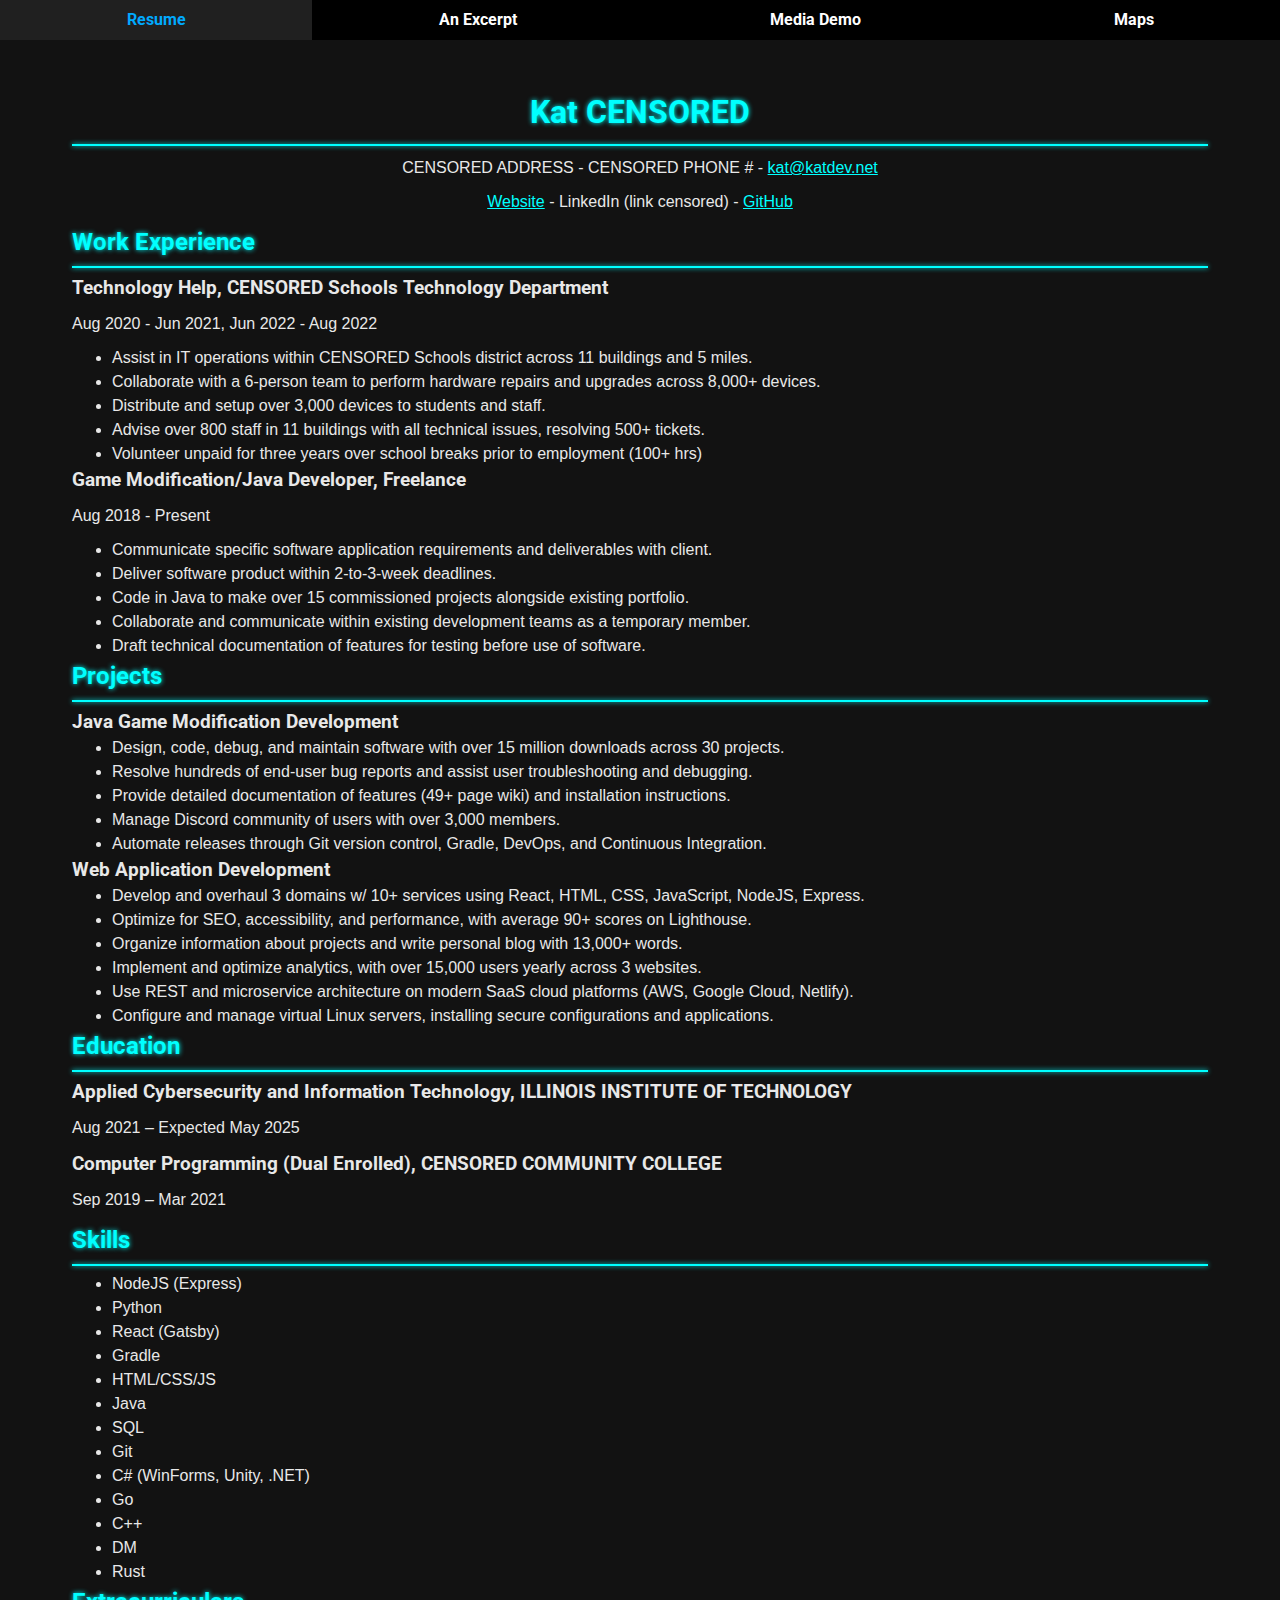
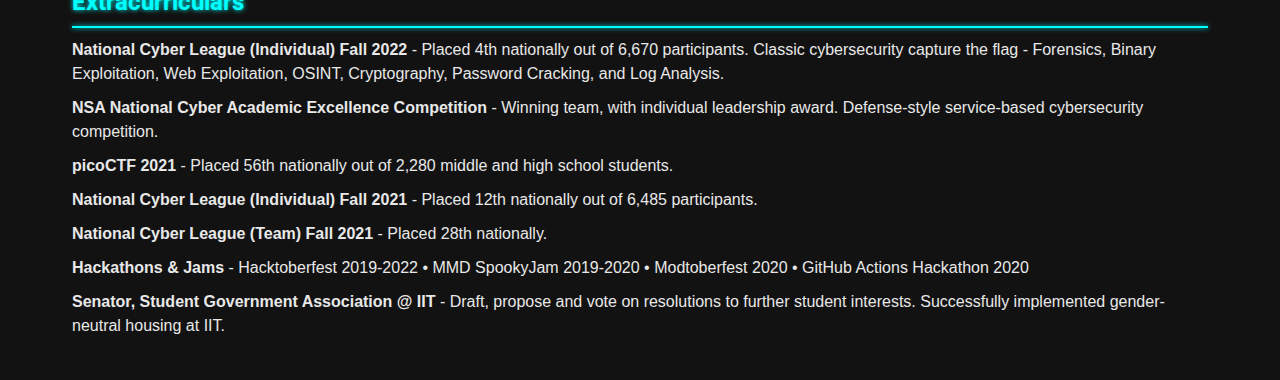
<file: index.html>
<!DOCTYPE html>
<html lang="en">
  <head>
    <meta charset="utf-8" />
    <meta http-equiv="x-ua-compatible" content="ie=edge" />
    <meta name="viewport" content="width=device-width, initial-scale=1" />
    <title>Resume</title>
    <link
      rel="stylesheet"
      href="https://fonts.googleapis.com/css?family=Roboto"
    />
    <link rel="stylesheet" href="styles/reset.css" />
    <link rel="stylesheet" href="styles/main.css" />
    <script async type="text/javascript" src="scripts/header.js"></script>
  </head>
  <body>
    <header>
      <nav>
        <div class="small-nav">
          <a class="navbutton" id="nav-hamburger">
            <img
              class="navbutton-img"
              src="media/hamburger.svg"
              alt="hamburger menu"
            />
          </a>
          <div class="title">Kat Site!</div>
        </div>
        <ul id="navul">
          <li><a href="index.html">Resume</a></li>
          <li><a href="excerpt.html">An Excerpt</a></li>
          <li><a href="media.html">Media Demo</a></li>
          <li><a href="googlemaps.html">Maps</a></li>
        </ul>
      </nav>
    </header>
    <main>
      <hgroup class="main-header">
        <h1>Kat CENSORED</h1>
        <p>
          CENSORED ADDRESS - CENSORED PHONE # -
          <a href="mailto:kat@katdev.net">kat@katdev.net</a>
        </p>
        <p>
          <a href="https://itsmeow.dev" target="_blank">Website</a> - LinkedIn
          (link censored) -
          <a href="https://github.com/itsmeow" target="_blank">GitHub</a>
        </p>
      </hgroup>
      <section>
        <h2>Work Experience</h2>
        <section>
          <hgroup>
            <h3>Technology Help, CENSORED Schools Technology Department</h3>
            <p>Aug 2020 - Jun 2021, Jun 2022 - Aug 2022</p>
          </hgroup>
          <ul>
            <li>
              Assist in IT operations within CENSORED Schools district across 11
              buildings and 5 miles.
            </li>
            <li>
              Collaborate with a 6-person team to perform hardware repairs and
              upgrades across 8,000+ devices.
            </li>
            <li>
              Distribute and setup over 3,000 devices to students and staff.
            </li>
            <li>
              Advise over 800 staff in 11 buildings with all technical issues,
              resolving 500+ tickets.
            </li>
            <li>
              Volunteer unpaid for three years over school breaks prior to
              employment (100+ hrs)
            </li>
          </ul>
        </section>
        <section>
          <hgroup>
            <h3>Game Modification/Java Developer, Freelance</h3>
            <p>Aug 2018 - Present</p>
          </hgroup>
          <ul>
            <li>
              Communicate specific software application requirements and
              deliverables with client.
            </li>
            <li>Deliver software product within 2-to-3-week deadlines.</li>
            <li>
              Code in Java to make over 15 commissioned projects alongside
              existing portfolio.
            </li>
            <li>
              Collaborate and communicate within existing development teams as a
              temporary member.
            </li>
            <li>
              Draft technical documentation of features for testing before use
              of software.
            </li>
          </ul>
        </section>
      </section>
      <section>
        <h2>Projects</h2>
        <section>
          <h3>Java Game Modification Development</h3>
          <ul>
            <li>
              Design, code, debug, and maintain software with over 15 million
              downloads across 30 projects.
            </li>
            <li>
              Resolve hundreds of end-user bug reports and assist user
              troubleshooting and debugging.
            </li>
            <li>
              Provide detailed documentation of features (49+ page wiki) and
              installation instructions.
            </li>
            <li>Manage Discord community of users with over 3,000 members.</li>
            <li>
              Automate releases through Git version control, Gradle, DevOps, and
              Continuous Integration.
            </li>
          </ul>
        </section>
        <section>
          <h3>Web Application Development</h3>
          <ul>
            <li>
              Develop and overhaul 3 domains w/ 10+ services using React, HTML,
              CSS, JavaScript, NodeJS, Express.
            </li>
            <li>
              Optimize for SEO, accessibility, and performance, with average 90+
              scores on Lighthouse.
            </li>
            <li>
              Organize information about projects and write personal blog with
              13,000+ words.
            </li>
            <li>
              Implement and optimize analytics, with over 15,000 users yearly
              across 3 websites.
            </li>
            <li>
              Use REST and microservice architecture on modern SaaS cloud
              platforms (AWS, Google Cloud, Netlify).
            </li>
            <li>
              Configure and manage virtual Linux servers, installing secure
              configurations and applications.
            </li>
          </ul>
        </section>
      </section>
      <section>
        <h2>Education</h2>
        <section>
          <h3>
            Applied Cybersecurity and Information Technology, ILLINOIS INSTITUTE
            OF TECHNOLOGY
          </h3>
          <p>Aug 2021 – Expected May 2025</p>
        </section>
        <section>
          <h3>
            Computer Programming (Dual Enrolled), CENSORED COMMUNITY COLLEGE
          </h3>
          <p>Sep 2019 – Mar 2021</p>
        </section>
      </section>
      <section>
        <h2>Skills</h2>
        <ul>
          <li>NodeJS (Express)</li>
          <li>Python</li>
          <li>React (Gatsby)</li>
          <li>Gradle</li>
          <li>HTML/CSS/JS</li>
          <li>Java</li>
          <li>SQL</li>
          <li>Git</li>
          <li>C# (WinForms, Unity, .NET)</li>
          <li>Go</li>
          <li>C++</li>
          <li>DM</li>
          <li>Rust</li>
        </ul>
      </section>
      <section>
        <h2>Extracurriculars</h2>
        <p>
          <strong>National Cyber League (Individual) Fall 2022</strong> - Placed
          4th nationally out of 6,670 participants. Classic cybersecurity
          capture the flag - Forensics, Binary Exploitation, Web Exploitation,
          OSINT, Cryptography, Password Cracking, and Log Analysis.
        </p>
        <p>
          <strong>NSA National Cyber Academic Excellence Competition</strong> -
          Winning team, with individual leadership award. Defense-style
          service-based cybersecurity competition.
        </p>
        <p>
          <strong>picoCTF 2021</strong> - Placed 56th nationally out of 2,280
          middle and high school students.
        </p>
        <p>
          <strong>National Cyber League (Individual) Fall 2021</strong> - Placed
          12th nationally out of 6,485 participants.
        </p>
        <p>
          <strong>National Cyber League (Team) Fall 2021</strong> - Placed 28th
          nationally.
        </p>
        <p>
          <strong>Hackathons & Jams</strong> - Hacktoberfest 2019-2022 • MMD
          SpookyJam 2019-2020 • Modtoberfest 2020 • GitHub Actions Hackathon
          2020
        </p>
        <p>
          <strong>Senator, Student Government Association @ IIT</strong> -
          Draft, propose and vote on resolutions to further student interests.
          Successfully implemented gender-neutral housing at IIT.
        </p>
      </section>
    </main>
  </body>
</html>
</file>
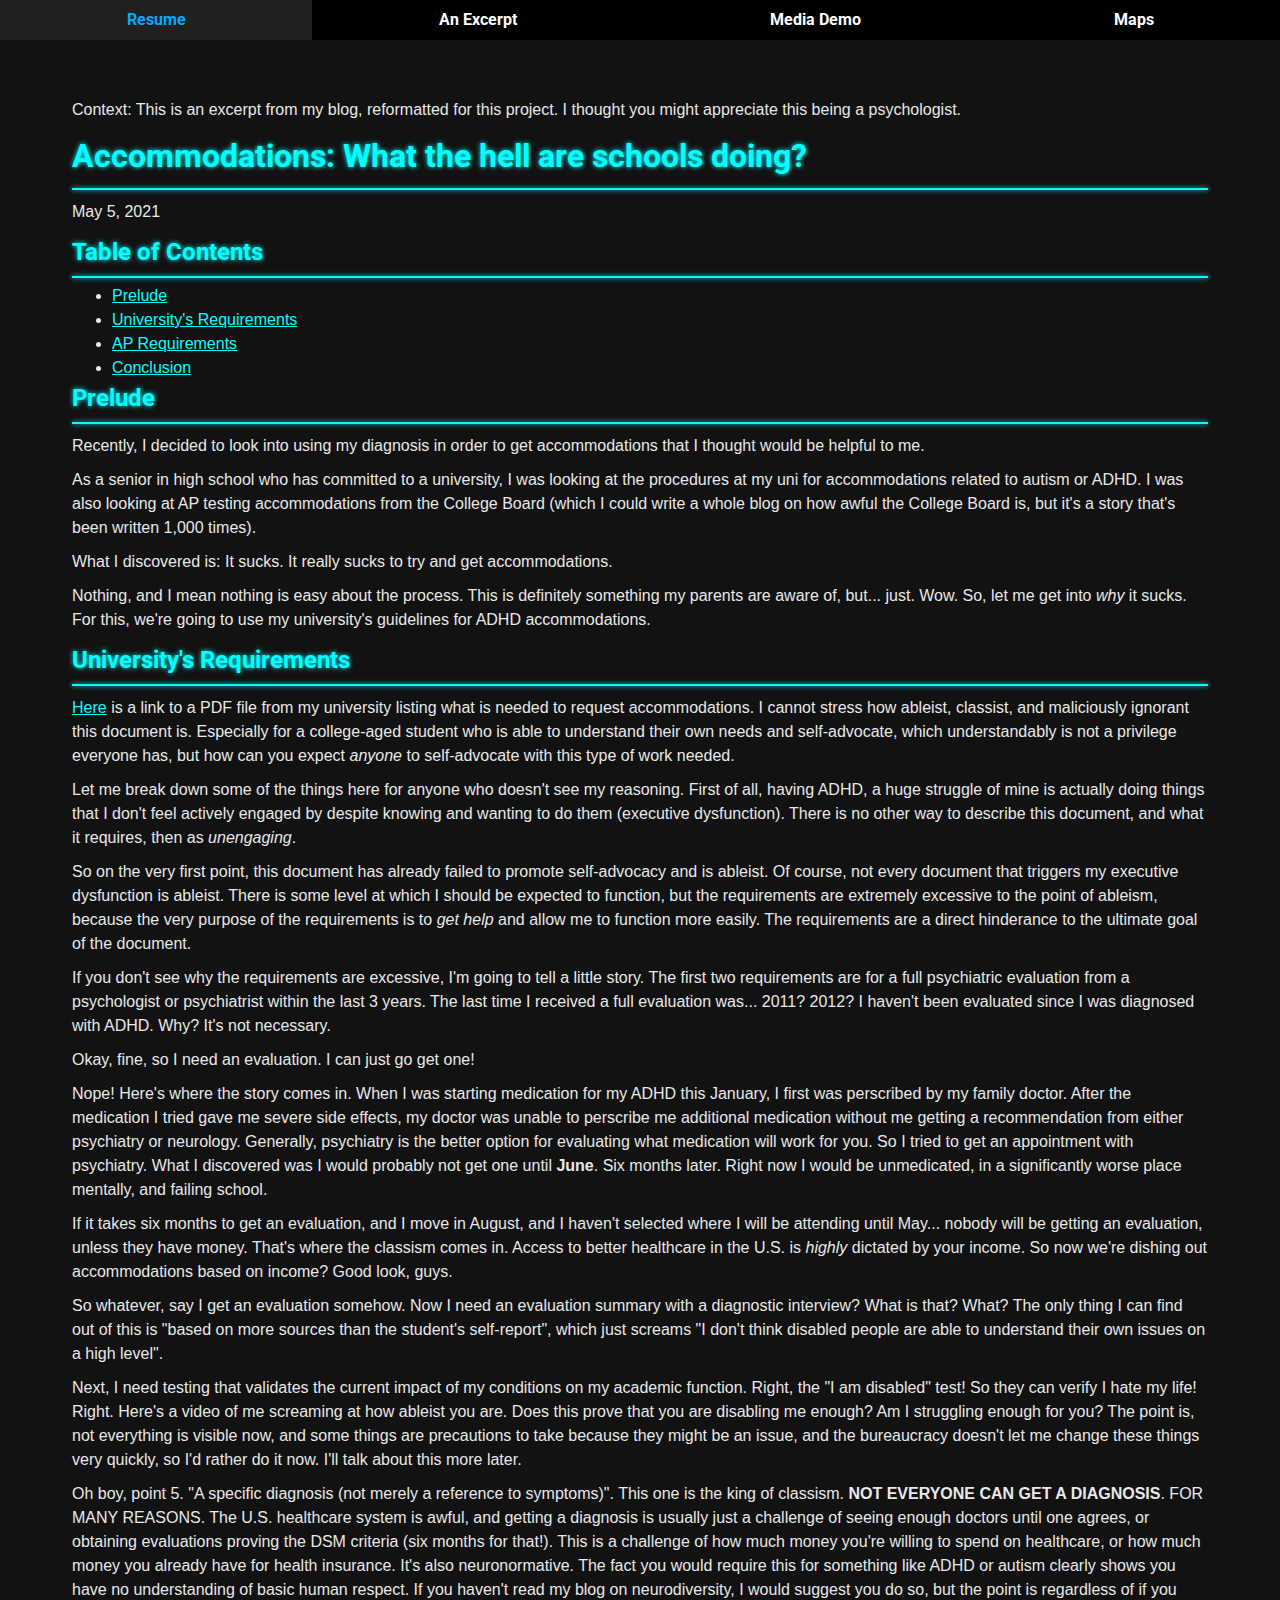
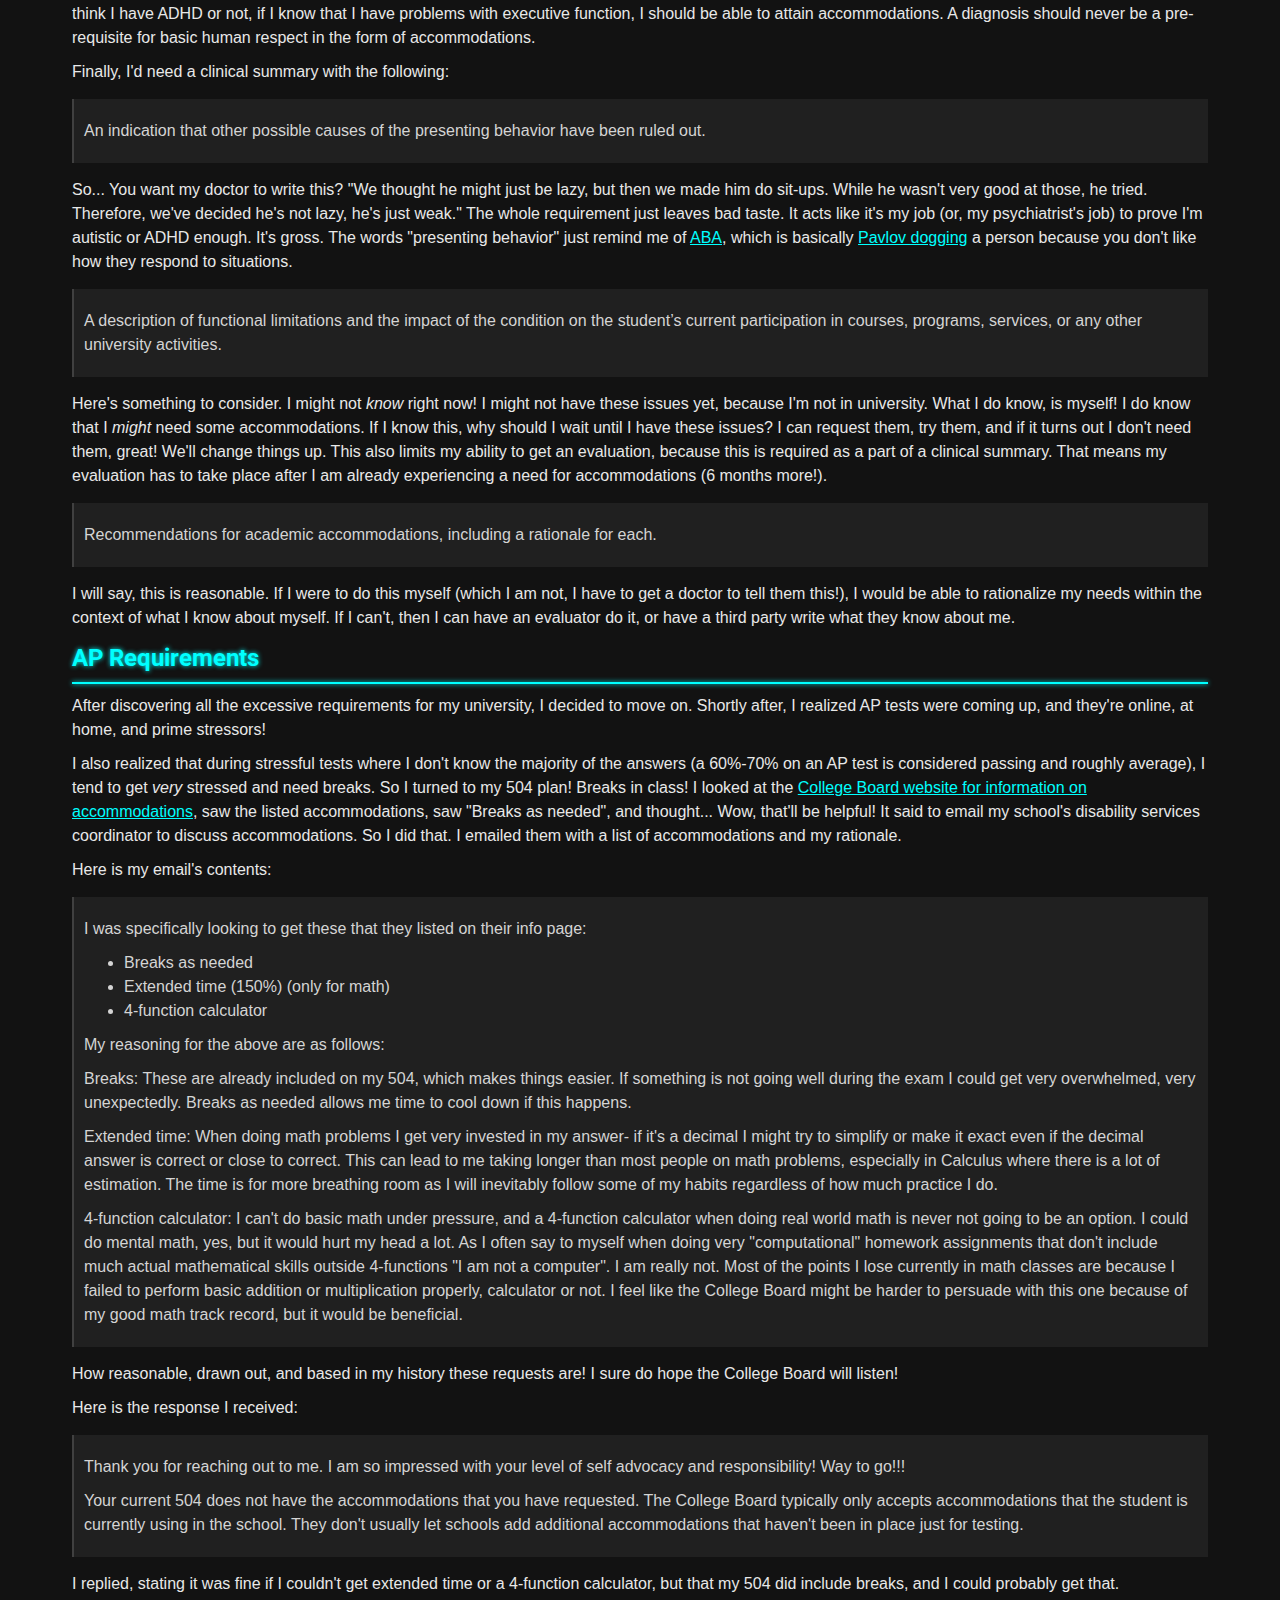
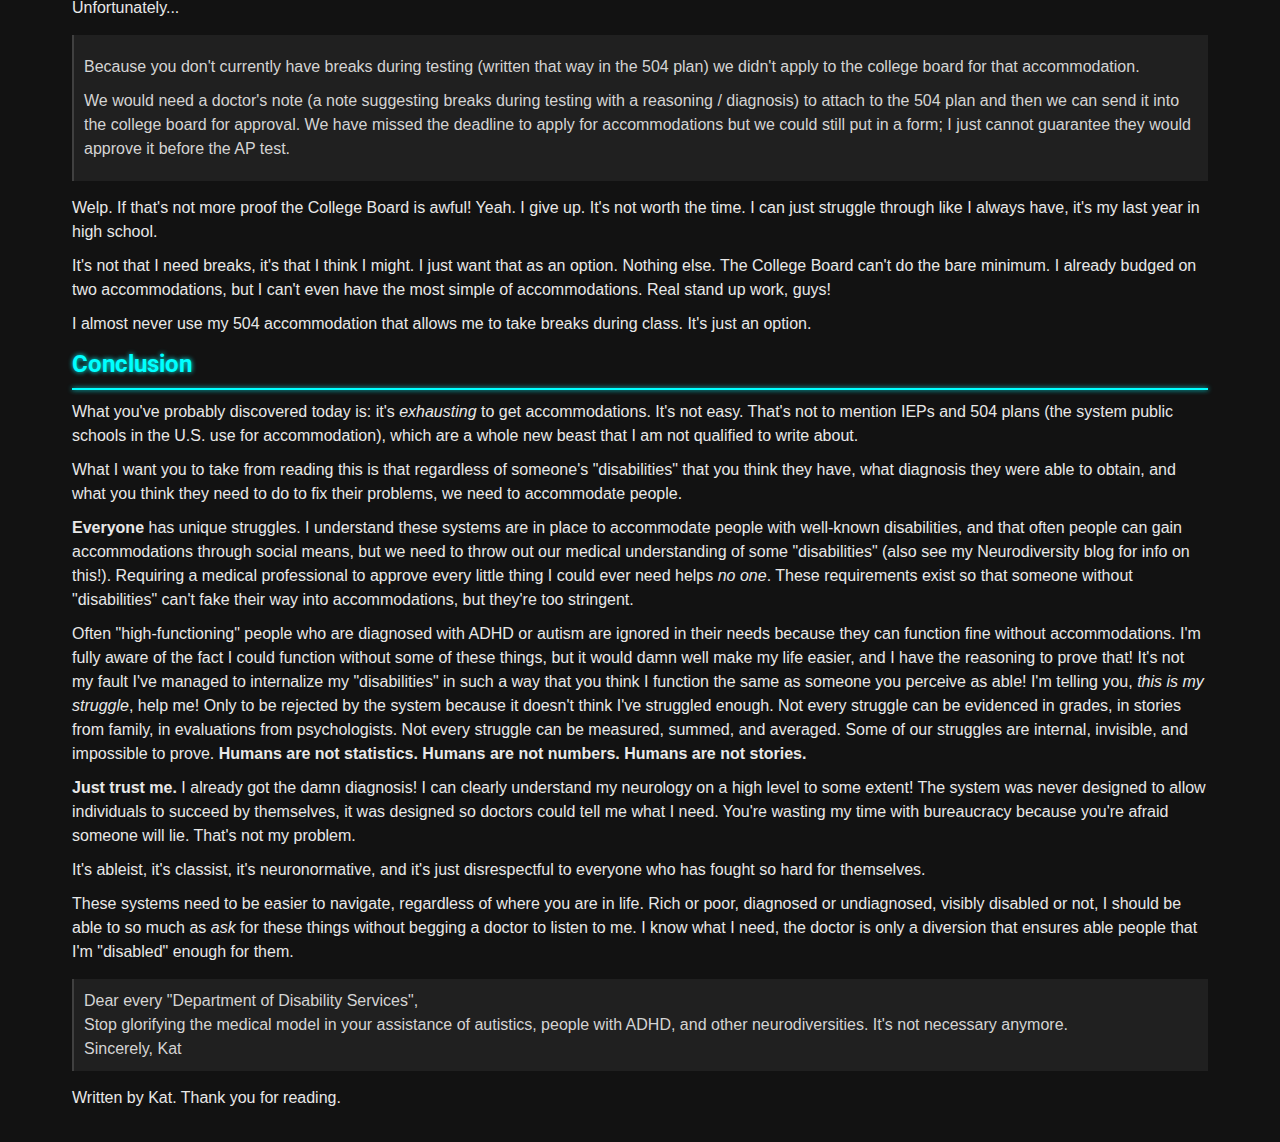
<file: excerpt.html>
<!DOCTYPE html>
<html lang="en">
  <head>
    <meta charset="utf-8" />
    <meta http-equiv="x-ua-compatible" content="ie=edge" />
    <meta name="viewport" content="width=device-width, initial-scale=1" />
    <title>Blog Excerpt</title>
    <link
      rel="stylesheet"
      href="https://fonts.googleapis.com/css?family=Roboto"
    />
    <link rel="stylesheet" href="styles/reset.css" />
    <link rel="stylesheet" href="styles/main.css" />
    <script async type="text/javascript" src="scripts/header.js"></script>
  </head>
  <body>
    <header>
      <nav>
        <div class="small-nav">
          <a class="navbutton" id="nav-hamburger">
            <img
              class="navbutton-img"
              src="media/hamburger.svg"
              alt="hamburger menu"
            />
          </a>
          <div class="title">Kat Site!</div>
        </div>
        <ul id="navul">
          <li><a href="index.html">Resume</a></li>
          <li><a href="excerpt.html">An Excerpt</a></li>
          <li><a href="media.html">Media Demo</a></li>
          <li><a href="googlemaps.html">Maps</a></li>
        </ul>
      </nav>
    </header>
    <main>
      <p>
        Context: This is an excerpt from my blog, reformatted for this project.
        I thought you might appreciate this being a psychologist.
      </p>
      <article>
        <hgroup>
          <h1>Accommodations: What the hell are schools doing?</h1>
          <p>May 5, 2021</p>
        </hgroup>
        <h2>Table of Contents</h2>
        <ul>
          <li><a href="#prelude">Prelude</a></li>
          <li>
            <a href="#universitys-requirements">University's Requirements</a>
          </li>
          <li><a href="#ap-requirements">AP Requirements</a></li>
          <li><a href="#conclusion">Conclusion</a></li>
        </ul>
        <div>
          <section>
            <h2 id="prelude">Prelude</h2>

            <p>
              Recently, I decided to look into using my diagnosis in order to
              get accommodations that I thought would be helpful to me.
            </p>
            <p>
              As a senior in high school who has committed to a university, I
              was looking at the procedures at my uni for accommodations related
              to autism or ADHD. I was also looking at AP testing accommodations
              from the College Board (which I could write a whole blog on how
              awful the College Board is, but it's a story that's been written
              1,000 times).
            </p>
            <p>
              What I discovered is: It sucks. It really sucks to try and get
              accommodations.
            </p>
            <p>
              Nothing, and I mean nothing is easy about the process. This is
              definitely something my parents are aware of, but... just. Wow.
              So, let me get into
              <em>why</em> it sucks. For this, we're going to use my
              university's guidelines for ADHD accommodations.
            </p>
          </section>
          <section>
            <h2 id="universitys-requirements">University's Requirements</h2>
            <p>
              <a
                href="https://www.iit.edu/sites/default/files/2020-10/cdr-add-adhd-guidelines.pdf"
                >Here</a
              >
              is a link to a PDF file from my university listing what is needed
              to request accommodations. I cannot stress how ableist, classist,
              and maliciously ignorant this document is. Especially for a
              college-aged student who is able to understand their own needs and
              self-advocate, which understandably is not a privilege everyone
              has, but how can you expect
              <em>anyone</em> to self-advocate with this type of work needed.
            </p>
            <p>
              Let me break down some of the things here for anyone who doesn't
              see my reasoning. First of all, having ADHD, a huge struggle of
              mine is actually doing things that I don't feel actively engaged
              by despite knowing and wanting to do them (executive dysfunction).
              There is no other way to describe this document, and what it
              requires, then as
              <em>unengaging</em>.
            </p>
            <p>
              So on the very first point, this document has already failed to
              promote self-advocacy and is ableist. Of course, not every
              document that triggers my executive dysfunction is ableist. There
              is some level at which I should be expected to function, but the
              requirements are extremely excessive to the point of ableism,
              because the very purpose of the requirements is to
              <em>get help</em> and allow me to function more easily. The
              requirements are a direct hinderance to the ultimate goal of the
              document.
            </p>
            <p>
              If you don't see why the requirements are excessive, I'm going to
              tell a little story. The first two requirements are for a full
              psychiatric evaluation from a psychologist or psychiatrist within
              the last 3 years. The last time I received a full evaluation
              was... 2011? 2012? I haven't been evaluated since I was diagnosed
              with ADHD. Why? It's not necessary.
            </p>
            <p>Okay, fine, so I need an evaluation. I can just go get one!</p>
            <p>
              Nope! Here's where the story comes in. When I was starting
              medication for my ADHD this January, I first was perscribed by my
              family doctor. After the medication I tried gave me severe side
              effects, my doctor was unable to perscribe me additional
              medication without me getting a recommendation from either
              psychiatry or neurology. Generally, psychiatry is the better
              option for evaluating what medication will work for you. So I
              tried to get an appointment with psychiatry. What I discovered was
              I would probably not get one until
              <strong>June</strong>. Six months later. Right now I would be
              unmedicated, in a significantly worse place mentally, and failing
              school.
            </p>
            <p>
              If it takes six months to get an evaluation, and I move in August,
              and I haven't selected where I will be attending until May...
              nobody will be getting an evaluation, unless they have money.
              That's where the classism comes in. Access to better healthcare in
              the U.S. is
              <em>highly</em> dictated by your income. So now we're dishing out
              accommodations based on income? Good look, guys.
            </p>
            <p>
              So whatever, say I get an evaluation somehow. Now I need an
              evaluation summary with a diagnostic interview? What is that?
              What? The only thing I can find out of this is "based on more
              sources than the student's self-report", which just screams "I
              don't think disabled people are able to understand their own
              issues on a high level".
            </p>
            <p>
              Next, I need testing that validates the current impact of my
              conditions on my academic function. Right, the "I am disabled"
              test! So they can verify I hate my life! Right. Here's a video of
              me screaming at how ableist you are. Does this prove that you are
              disabling me enough? Am I struggling enough for you? The point is,
              not everything is visible now, and some things are precautions to
              take because they might be an issue, and the bureaucracy doesn't
              let me change these things very quickly, so I'd rather do it now.
              I'll talk about this more later.
            </p>
            <p>
              Oh boy, point 5. "A specific diagnosis (not merely a reference to
              symptoms)". This one is the king of classism.
              <strong>NOT EVERYONE CAN GET A DIAGNOSIS</strong>. FOR MANY
              REASONS. The U.S. healthcare system is awful, and getting a
              diagnosis is usually just a challenge of seeing enough doctors
              until one agrees, or obtaining evaluations proving the DSM
              criteria (six months for that!). This is a challenge of how much
              money you're willing to spend on healthcare, or how much money you
              already have for health insurance. It's also neuronormative. The
              fact you would require this for something like ADHD or autism
              clearly shows you have no understanding of basic human respect. If
              you haven't read my blog on neurodiversity, I would suggest you do
              so, but the point is regardless of if you think I have ADHD or
              not, if I know that I have problems with executive function, I
              should be able to attain accommodations. A diagnosis should never
              be a pre-requisite for basic human respect in the form of
              accommodations.
            </p>
            <p>Finally, I'd need a clinical summary with the following:</p>
            <blockquote>
              <p>
                An indication that other possible causes of the presenting
                behavior have been ruled out.
              </p>
            </blockquote>
            <p>
              So... You want my doctor to write this? "We thought he might just
              be lazy, but then we made him do sit-ups. While he wasn't very
              good at those, he tried. Therefore, we've decided he's not lazy,
              he's just weak." The whole requirement just leaves bad taste. It
              acts like it's my job (or, my psychiatrist's job) to prove I'm
              autistic or ADHD enough. It's gross. The words "presenting
              behavior" just remind me of
              <a href="https://en.wikipedia.org/wiki/Applied_behavior_analysis"
                >ABA</a
              >, which is basically
              <a href="https://en.wikipedia.org/wiki/Classical_conditioning"
                >Pavlov dogging</a
              >
              a person because you don't like how they respond to situations.
            </p>
            <blockquote>
              <p>
                A description of functional limitations and the impact of the
                condition on the student’s current participation in courses,
                programs, services, or any other university activities.
              </p>
            </blockquote>
            <p>
              Here's something to consider. I might not <em>know</em> right now!
              I might not have these issues yet, because I'm not in university.
              What I do know, is myself! I do know that I <em>might</em> need
              some accommodations. If I know this, why should I wait until I
              have these issues? I can request them, try them, and if it turns
              out I don't need them, great! We'll change things up. This also
              limits my ability to get an evaluation, because this is required
              as a part of a clinical summary. That means my evaluation has to
              take place after I am already experiencing a need for
              accommodations (6 months more!).
            </p>
            <blockquote>
              <p>
                Recommendations for academic accommodations, including a
                rationale for each.
              </p>
            </blockquote>
            <p>
              I will say, this is reasonable. If I were to do this myself (which
              I am not, I have to get a doctor to tell them this!), I would be
              able to rationalize my needs within the context of what I know
              about myself. If I can't, then I can have an evaluator do it, or
              have a third party write what they know about me.
            </p>
          </section>
          <section>
            <h2 id="ap-requirements">AP Requirements</h2>
            <p>
              After discovering all the excessive requirements for my
              university, I decided to move on. Shortly after, I realized AP
              tests were coming up, and they're online, at home, and prime
              stressors!
            </p>
            <p>
              I also realized that during stressful tests where I don't know the
              majority of the answers (a 60%-70% on an AP test is considered
              passing and roughly average), I tend to get <em>very</em> stressed
              and need breaks. So I turned to my 504 plan! Breaks in class! I
              looked at the
              <a
                href="https://apstudents.collegeboard.org/getting-accommodations"
                >College Board website for information on accommodations</a
              >, saw the listed accommodations, saw "Breaks as needed", and
              thought... Wow, that'll be helpful! It said to email my school's
              disability services coordinator to discuss accommodations. So I
              did that. I emailed them with a list of accommodations and my
              rationale.
            </p>
            <p>Here is my email's contents:</p>
            <blockquote>
              <p>
                I was specifically looking to get these that they listed on
                their info page:
              </p>
              <ul>
                <li>Breaks as needed</li>
                <li>Extended time (150%) (only for math)</li>
                <li>4-function calculator</li>
              </ul>
              <p>My reasoning for the above are as follows:</p>
              <p>
                Breaks: These are already included on my 504, which makes things
                easier. If something is not going well during the exam I could
                get very overwhelmed, very unexpectedly. Breaks as needed allows
                me time to cool down if this happens.
              </p>
              <p>
                Extended time: When doing math problems I get very invested in
                my answer- if it's a decimal I might try to simplify or make it
                exact even if the decimal answer is correct or close to correct.
                This can lead to me taking longer than most people on math
                problems, especially in Calculus where there is a lot of
                estimation. The time is for more breathing room as I will
                inevitably follow some of my habits regardless of how much
                practice I do.
              </p>
              <p>
                4-function calculator: I can't do basic math under pressure, and
                a 4-function calculator when doing real world math is never not
                going to be an option. I could do mental math, yes, but it would
                hurt my head a lot. As I often say to myself when doing very
                "computational" homework assignments that don't include much
                actual mathematical skills outside 4-functions "I am not a
                computer". I am really not. Most of the points I lose currently
                in math classes are because I failed to perform basic addition
                or multiplication properly, calculator or not. I feel like the
                College Board might be harder to persuade with this one because
                of my good math track record, but it would be beneficial.
              </p>
            </blockquote>
            <p>
              How reasonable, drawn out, and based in my history these requests
              are! I sure do hope the College Board will listen!
            </p>
            <p>Here is the response I received:</p>
            <blockquote>
              <p>
                Thank you for reaching out to me. I am so impressed with your
                level of self advocacy and responsibility! Way to go!!!
              </p>
              <p>
                Your current 504 does not have the accommodations that you have
                requested. The College Board typically only accepts
                accommodations that the student is currently using in the
                school. They don't usually let schools add additional
                accommodations that haven't been in place just for testing.
              </p>
            </blockquote>
            <p>
              I replied, stating it was fine if I couldn't get extended time or
              a 4-function calculator, but that my 504 did include breaks, and I
              could probably get that. Unfortunately...
            </p>
            <blockquote>
              <p>
                Because you don't currently have breaks during testing (written
                that way in the 504 plan) we didn't apply to the college board
                for that accommodation.
              </p>
              <p>
                We would need a doctor's note (a note suggesting breaks during
                testing with a reasoning / diagnosis) to attach to the 504 plan
                and then we can send it into the college board for approval. We
                have missed the deadline to apply for accommodations but we
                could still put in a form; I just cannot guarantee they would
                approve it before the AP test.
              </p>
            </blockquote>
            <p>
              Welp. If that's not more proof the College Board is awful! Yeah. I
              give up. It's not worth the time. I can just struggle through like
              I always have, it's my last year in high school.
            </p>
            <p>
              It's not that I need breaks, it's that I think I might. I just
              want that as an option. Nothing else. The College Board can't do
              the bare minimum. I already budged on two accommodations, but I
              can't even have the most simple of accommodations. Real stand up
              work, guys!
            </p>
            <p>
              I almost never use my 504 accommodation that allows me to take
              breaks during class. It's just an option.
            </p>
          </section>
          <section>
            <h2 id="conclusion">Conclusion</h2>
            <p>
              What you've probably discovered today is: it's
              <em>exhausting</em> to get accommodations. It's not easy. That's
              not to mention IEPs and 504 plans (the system public schools in
              the U.S. use for accommodation), which are a whole new beast that
              I am not qualified to write about.
            </p>
            <p>
              What I want you to take from reading this is that regardless of
              someone's "disabilities" that you think they have, what diagnosis
              they were able to obtain, and what you think they need to do to
              fix their problems, we need to accommodate people.
            </p>
            <p>
              <strong>Everyone</strong> has unique struggles. I understand these
              systems are in place to accommodate people with well-known
              disabilities, and that often people can gain accommodations
              through social means, but we need to throw out our medical
              understanding of some "disabilities" (also see my Neurodiversity
              blog for info on this!). Requiring a medical professional to
              approve every little thing I could ever need helps
              <em>no one</em>. These requirements exist so that someone without
              "disabilities" can't fake their way into accommodations, but
              they're too stringent.
            </p>
            <p>
              Often "high-functioning" people who are diagnosed with ADHD or
              autism are ignored in their needs because they can function fine
              without accommodations. I'm fully aware of the fact I could
              function without some of these things, but it would damn well make
              my life easier, and I have the reasoning to prove that! It's not
              my fault I've managed to internalize my "disabilities" in such a
              way that you think I function the same as someone you perceive as
              able! I'm telling you,
              <em>this is my struggle</em>, help me! Only to be rejected by the
              system because it doesn't think I've struggled enough. Not every
              struggle can be evidenced in grades, in stories from family, in
              evaluations from psychologists. Not every struggle can be
              measured, summed, and averaged. Some of our struggles are
              internal, invisible, and impossible to prove.
              <strong
                >Humans are not statistics. Humans are not numbers. Humans are
                not stories.</strong
              >
            </p>
            <p>
              <strong>Just trust me.</strong> I already got the damn diagnosis!
              I can clearly understand my neurology on a high level to some
              extent! The system was never designed to allow individuals to
              succeed by themselves, it was designed so doctors could tell me
              what I need. You're wasting my time with bureaucracy because
              you're afraid someone will lie. That's not my problem.
            </p>
            <p>
              It's ableist, it's classist, it's neuronormative, and it's just
              disrespectful to everyone who has fought so hard for themselves.
            </p>
            <p>
              These systems need to be easier to navigate, regardless of where
              you are in life. Rich or poor, diagnosed or undiagnosed, visibly
              disabled or not, I should be able to so much as <em>ask</em> for
              these things without begging a doctor to listen to me. I know what
              I need, the doctor is only a diversion that ensures able people
              that I'm "disabled" enough for them.
            </p>
            <blockquote>
              Dear every "Department of Disability Services",
              <br />
              Stop glorifying the medical model in your assistance of autistics,
              people with ADHD, and other neurodiversities. It's not necessary
              anymore.
              <br />
              Sincerely, Kat
            </blockquote>
          </section>
        </div>
        <div>Written by Kat. Thank you for reading.</div>
      </article>
    </main>
  </body>
</html>
</file>
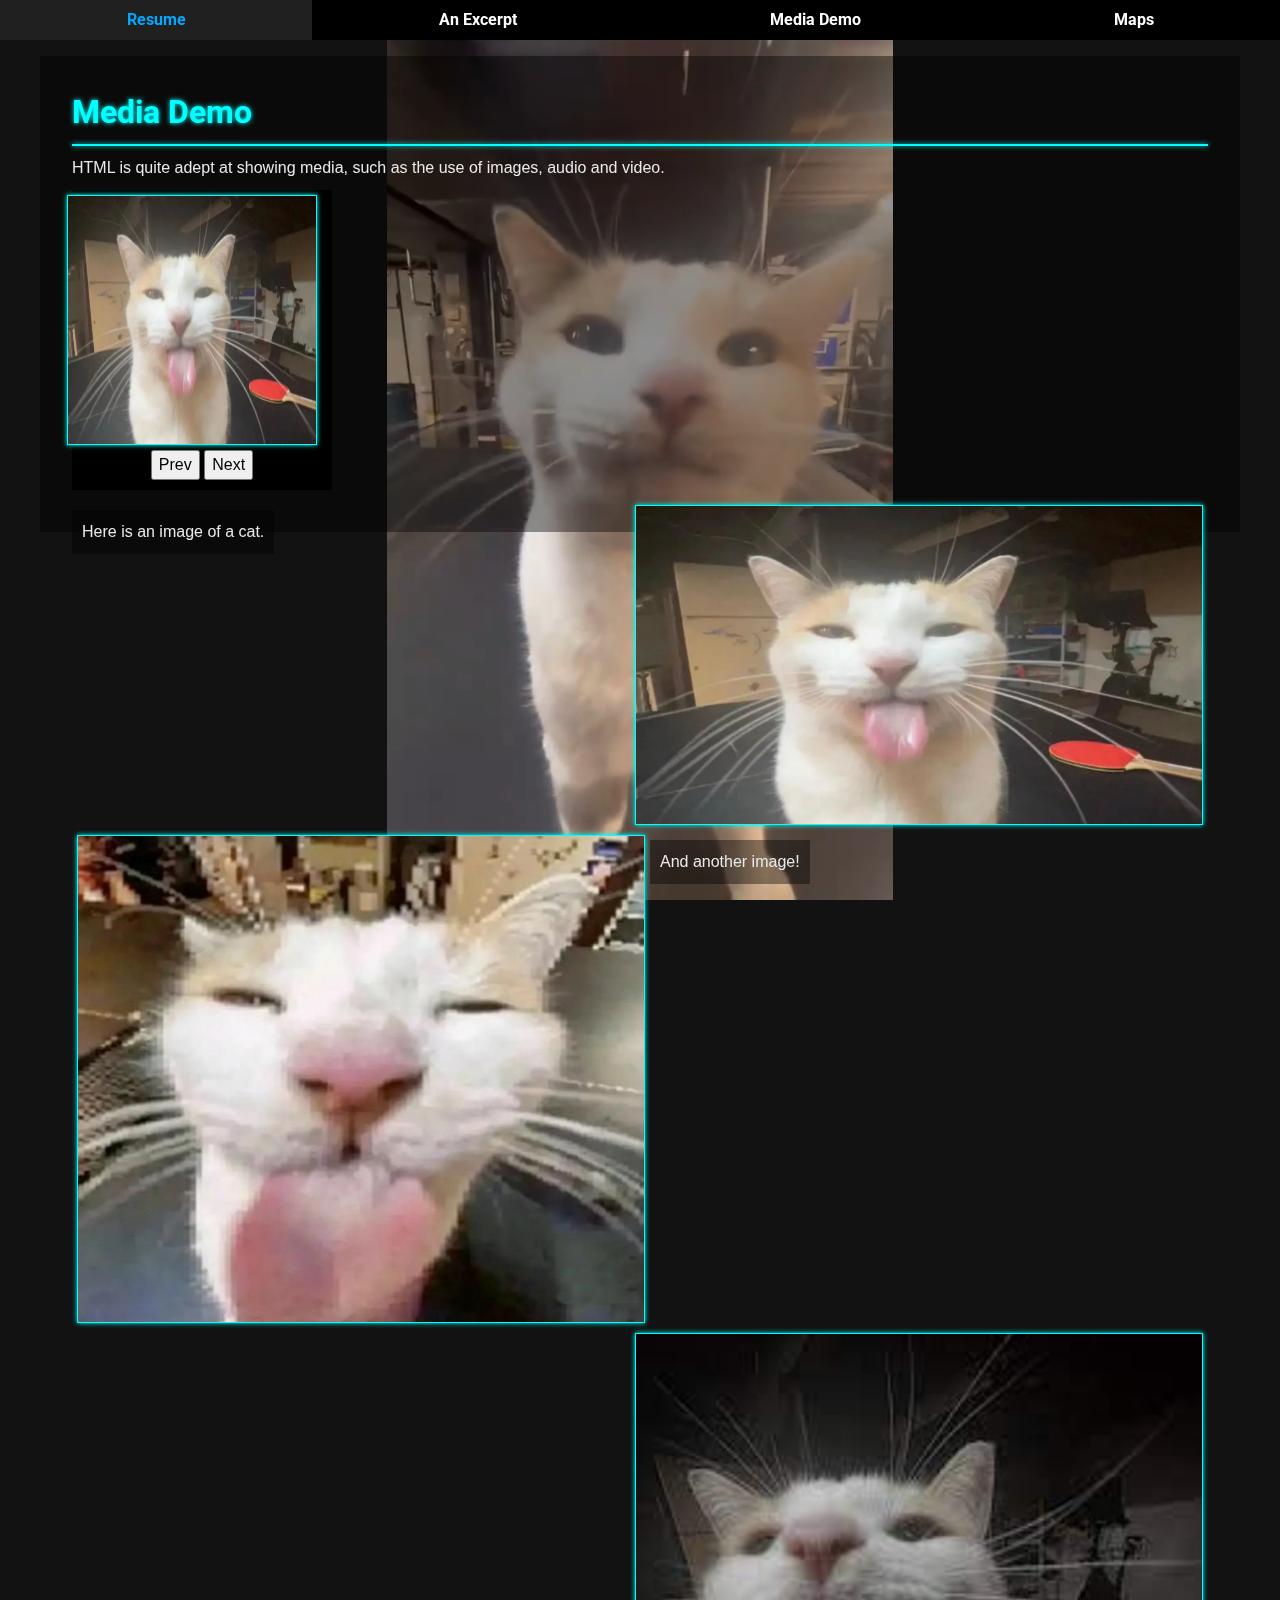
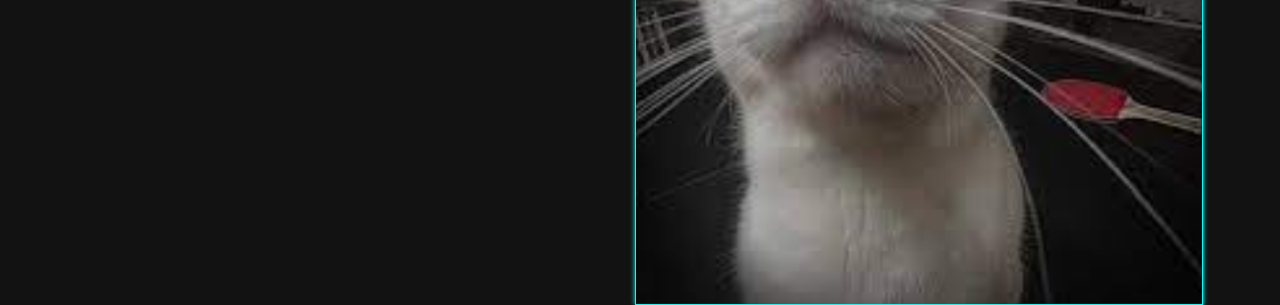
<file: media.html>
<!DOCTYPE html>
<html lang="en">
  <head>
    <meta charset="utf-8" />
    <meta http-equiv="x-ua-compatible" content="ie=edge" />
    <meta name="viewport" content="width=device-width, initial-scale=1" />
    <title>Media Demo</title>
    <link
      rel="stylesheet"
      href="https://fonts.googleapis.com/css?family=Roboto"
    />
    <link rel="stylesheet" href="styles/reset.css" />
    <link rel="stylesheet" href="styles/main.css" />
    <script async type="text/javascript" src="scripts/header.js"></script>
    <script async type="text/javascript" src="scripts/slider.js"></script>
  </head>
  <body>
    <header>
      <nav>
        <div class="small-nav">
          <a class="navbutton" id="nav-hamburger">
            <img
              class="navbutton-img"
              src="media/hamburger.svg"
              alt="hamburger menu"
            />
          </a>
          <div class="title">Kat Site!</div>
        </div>
        <ul id="navul">
          <li><a href="index.html">Resume</a></li>
          <li><a href="excerpt.html">An Excerpt</a></li>
          <li><a href="media.html">Media Demo</a></li>
          <li><a href="googlemaps.html">Maps</a></li>
        </ul>
      </nav>
    </header>
    <video src="media/blehh.mp4" autoplay loop muted></video>
    <main class="main-bg">
      <h1>Media Demo</h1>
      <p>
        HTML is quite adept at showing media, such as the use of images, audio
        and video.
      </p>
      <div id="img-slide-container">
        <div id="img-slide">
          <img src="media/p1.jpg" alt="cat with tongue out" id="img-1" />
          <img
            src="media/catsilly.png"
            alt="cat with tongue out and closed eyes, licking the camera"
            id="img-2"
          />
          <img
            src="media/bleh3.png"
            alt="cat, with whiskers visible looking up and right, behind the camera"
            id="img-3"
          />
        </div>
        <button id="img-prev">Prev</button>
        <button id="img-next">Next</button>
      </div>
      <p class="even-p">Here is an image of a cat.</p>
      <img src="media/p1.jpg" alt="cat with tongue out" />

      <img
        src="media/catsilly.png"
        alt="cat with tongue out and closed eyes, licking the camera"
        class="odd"
      />

      <p class="even-p">And another image!</p>
      <img
        src="media/bleh3.png"
        alt="cat, with whiskers visible looking up and right, behind the camera"
      />
    </main>
  </body>
</html>
</file>
<file: styles/main.css>
/* Times like these where I *really* miss SCSS/SASS */
header nav {
  background-color: black;
  clear: both;
  position: sticky;
  width: 100%;
  height: 40px;
  padding: 0;
  margin: 0;
}
header nav ul {
  list-style: none;
  display: flex;
  height: 100%;
  width: 100%;
  padding: 0;
  margin: 0;
}
header nav ul li {
  float: left;
  margin: auto 0;
  flex-grow: 1;
  text-align: center;
  height: 100%;
}
header nav ul li a {
  display: block;
  line-height: 40px;
  text-decoration: none;
  color: white;
  font-family: "Roboto", Verdana, sans-serif;
  font-weight: bold;
  width: 100%;
  height: 100%;
}
header nav ul li:hover {
  background-color: #202020;
}
html {
  background-color: #121212;
  color: #e8e8e8;
  font-family: Verdana, Geneva, Tahoma, sans-serif;
  z-index: 1;
}
h1,
h2 {
  color: #00ffff;
  text-shadow: 0 0 5px #00ffff;
}
h1,
h2,
h3,
h4,
h5 {
  font-family: "Roboto", Verdana, sans-serif;
}
h1:after,
h2:after {
  content: "";
  display: block;
  clear: both;
  width: 100%;
  height: 0;
  border: 1px solid #00ffff;
  box-shadow: 0 0 5px #00ffff;
  margin: 0.25em 0;
}
main {
  padding: 2em;
  max-width: 75rem;
  margin: 0 auto;
}
hgroup.main-header {
  text-align: center;
}
a {
  color: #00ffff;
}
a:hover {
  color: #00aaff;
}
main.main-bg {
  background-color: #00000066;
}
video {
  position: fixed;
  height: 100%;
  z-index: -1 !important;
  top: 0;
  left: 50%;
  transform: translateX(-50%);
}
p {
  margin: 10px 0;
}
blockquote {
  padding: 10px;
  margin: 15px 0;
  color: #d4d4d4;
  background-color: #202020;
  border-left: 2px solid #404040;
}
.small-nav {
  display: none;
}
.navbutton {
  float: left;
  cursor: pointer;
  border: 2px solid #ffffff66;
  border-radius: 5px;
}
.title {
  display: inline-block;
  margin-left: 5px;
  line-height: 40px;
  font-size: 1.25em;
}
img:not(.navbutton-img) {
  border: 1px solid #00ffff;
  box-shadow: 0 0 5px #00ffff;
  margin: 5px;
}
p.even-p {
  background-color: #00000066;
  padding: 10px;
}
#img-slide-container {
  width: 260px;
  height: 300px;
  display: block;
  background-color: black;
  text-align: center;
  margin-bottom: 10px;
  float: none;
}
#img-slide {
  width: 250px;
  height: 250px;
  clear: both;
}
#img-slide img {
  height: 250px;
  width: 250px;
  max-width: 250px;
}
#img-prev {
  clear: left;
}
#map {
  width: 100%;
  height: 100%;
}
#map-container {
  width: 1000px;
  height: 800px;
  margin: 0 auto;
  border: 1px solid #00ffff;
  box-shadow: 0 0 5px #00ffff;
}
#content {
  background-color: #202020;
}
@media (min-width: 600px) {
  img:not(.navbutton-img) {
    float: right;
    max-width: 50%;
  }
  img.odd:not(.navbutton-img) {
    float: left;
  }
  p.even-p {
    float: left;
  }
  header {
    margin-bottom: 1em;
  }
}
@media (max-width: 600px) {
  .small-nav {
    display: block;
  }
  header {
    position: fixed;
    width: 100vw;
  }
  main {
    padding-top: 40px;
  }
  header nav ul {
    display: none;
    position: fixed;
    top: 40px;
    left: 0;
    right: 50%;
    width: 50%;
    height: calc(100vh - 40px);
    background-color: black;
    height: 100vh;
  }
  header nav ul.show-nav {
    display: block;
  }
  header nav ul li {
    float: none;
    margin: 0;
    text-align: center;
    height: 40px;
    width: 100%;
  }
}
</file>
